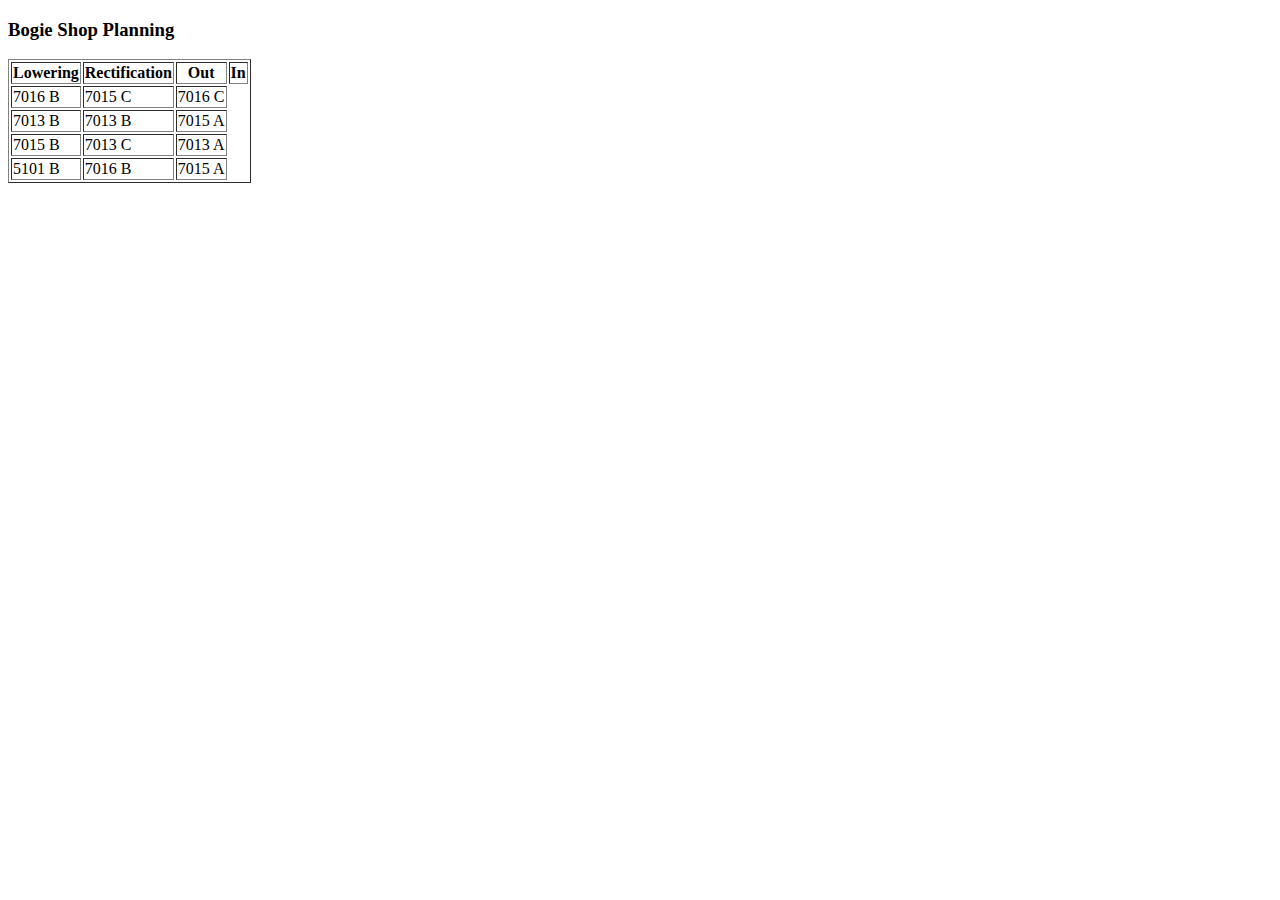
<file: dashboard.html>
<!DOCTYPE html>
<html lang="en">
<head>
    <meta charset="UTF-8">
    <meta http-equiv="X-UA-Compatible" content="IE=edge">
    <meta name="viewport" content="width=device-width, initial-scale=1.0">
    <title>Dashboard</title>
</head>
<body>
    <h3>Bogie Shop Planning</h3>

    <table border="1">
        <thead>
          <tr>
            <th>Lowering</th>
            <th>Rectification</th>
            <th>Out</th>
            <th>In</th>
          </tr>
        </thead>
        <tbody>
          <tr>
            <td>7016 B</td>
            <td>7015 C</td>
            <td>7016 C</td>
          </tr>
          <tr>
            <td>7013 B</td>
            <td>7013 B</td>
            <td>7015 A</td>
          </tr>
          <tr>
            <td>7015 B</td>
            <td>7013 C</td>
            <td>7013 A</td>
          </tr>
          <tr>
            <td>5101 B</td>
            <td>7016 B</td>
            <td>7015 A</td>
          </tr>
        </tbody>
      </table>
      
</body>
</html>
</file>
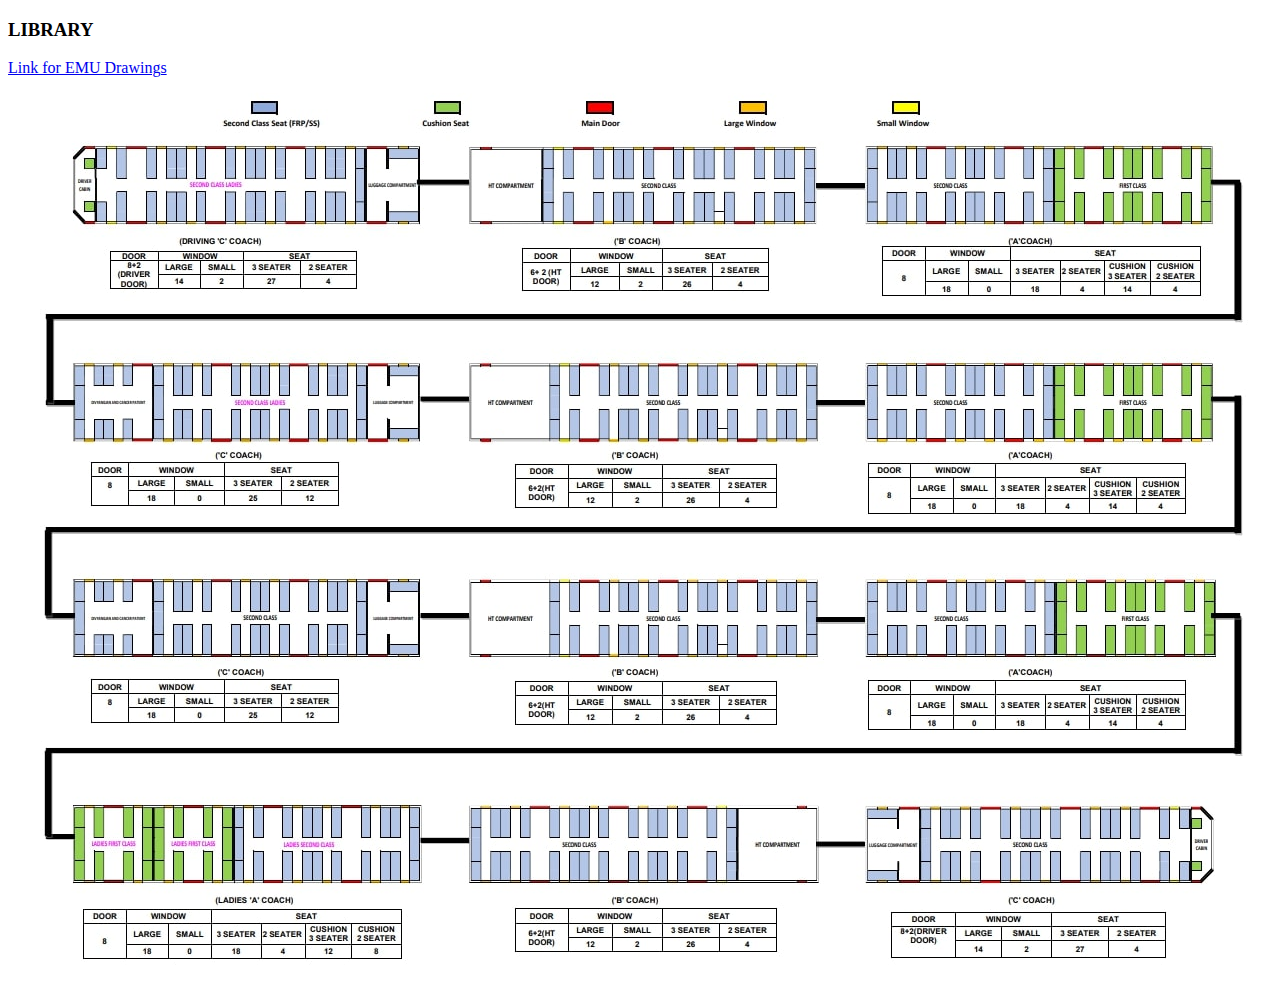
<file: library.html>
<!DOCTYPE html>
<html lang="en">
<head>
    <meta charset="UTF-8">
    <meta http-equiv="X-UA-Compatible" content="IE=edge">
    <meta name="viewport" content="width=device-width, initial-scale=1.0">
    <title>Dashboard</title>
</head>
<body>
    <h3>LIBRARY</h3>
    <a href="https://drive.google.com/drive/folders/16w0wSCgJjX9cAyldxfTc6BqnH3C3CW1V">Link for EMU Drawings</a>
    <br>
    <img src="images/emu-layout.jpg">
</body>

</html>
</file>
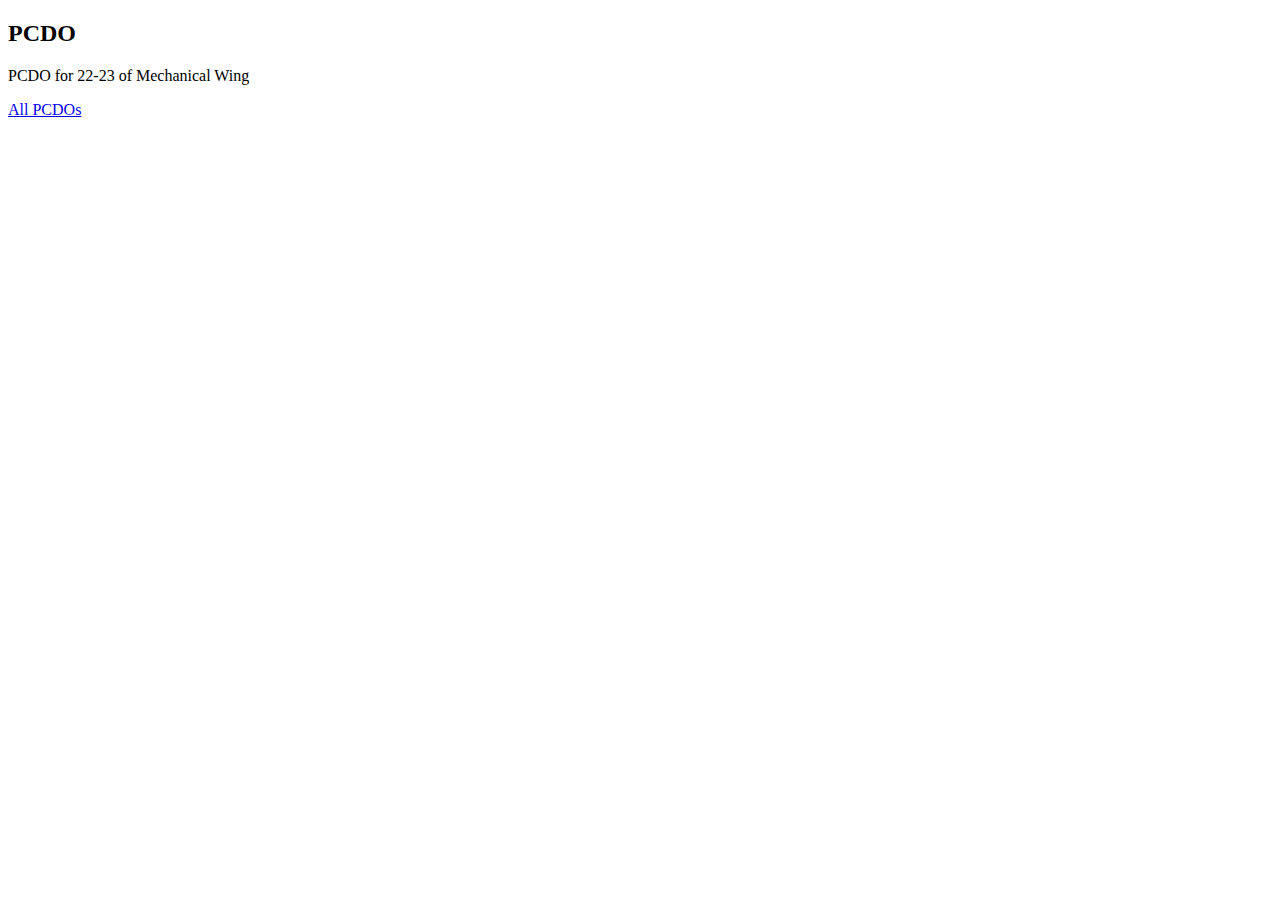
<file: others.html>
<!DOCTYPE html>
<html lang="en">
<head>
    <meta charset="UTF-8">
    <meta http-equiv="X-UA-Compatible" content="IE=edge">
    <meta name="viewport" content="width=device-width, initial-scale=1.0">
    <link rel="stylesheet" href="https://cdnjs.cloudflare.com/ajax/libs/twitter-bootstrap/5.0.2/css/bootstrap.min.css" integrity="sha512-qLy9XKjUNpGnJz5PzRejKU+kkPvJUM6Uf/F6zjM1X9+IzvJxBq3AaRKU6DjqRZMrSYVEUpBL0U6xvq3qYm8lQw==" crossorigin="anonymous" referrerpolicy="no-referrer" />
    <title>Others</title>
</head>
<body>
    <main class="container py-5">
        <div class="row">
            <div class="col-md-6 col-lg-4 mb-4">
                <div class="card">
                    <div class="card-body">
                        <h2 class="card-title">PCDO</h2>
                        <p class="card-text">PCDO for 22-23 of Mechanical Wing</a></p>
                        <a href="https://drive.google.com/drive/folders/1ws3xayhdFR4HRzaJjaq3VCqdicmRz2Y4?usp=share_link">All PCDOs</a>
                    </div>
                </div>
            </div>
        </div>
    </main>
</body>
</html>
</file>
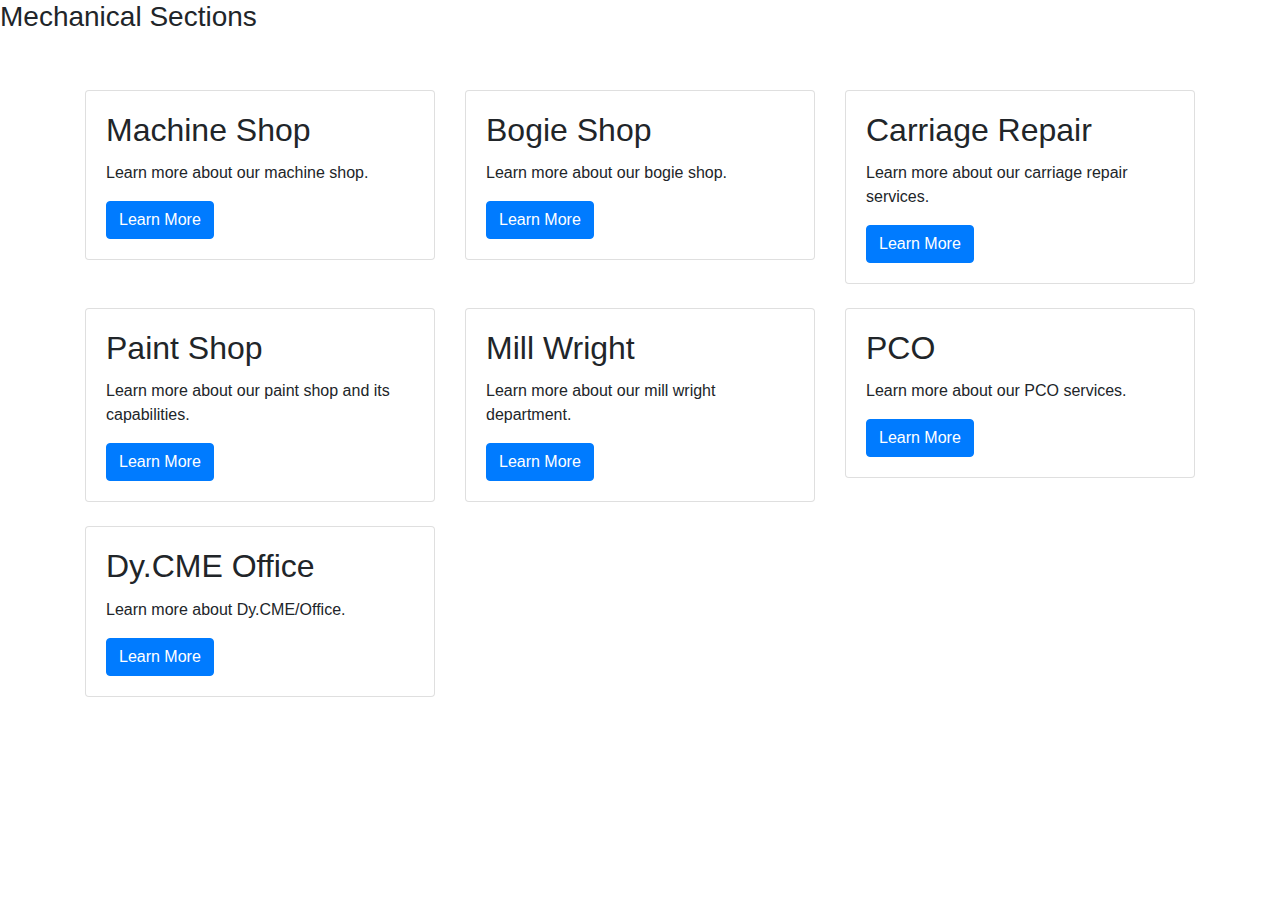
<file: sections.html>
<!DOCTYPE html>
<html lang="en">
<head>
    <meta charset="UTF-8">
    <meta http-equiv="X-UA-Compatible" content="IE=edge">
    <meta name="viewport" content="width=device-width, initial-scale=1.0">
    <title>Sections</title>

    <!-- Bootstrap CSS -->
    <link rel="stylesheet" href="https://stackpath.bootstrapcdn.com/bootstrap/4.3.1/css/bootstrap.min.css"
        integrity="sha384-ggOyR0iXCbMQv3Xipma34MD+dH/1fQ784/j6cY/iJTQUOhcWr7x9JvoRxT2MZw1T"
        crossorigin="anonymous">
</head>
<body>
    <h3> Mechanical Sections</h3>
    <main class="container py-5">
        <div class="row">
            <div class="col-md-6 col-lg-4 mb-4">
                <div class="card">
                    <div class="card-body">
                        <h2 class="card-title">Machine Shop</h2>
                        <p class="card-text">Learn more about our machine shop.</p>
                        <a href="blank.html" class="btn btn-primary">Learn More</a>
                    </div>
                </div>
            </div>
            <div class="col-md-6 col-lg-4 mb-4">
                <div class="card">
                    <div class="card-body">
                        <h2 class="card-title">Bogie Shop</h2>
                        <p class="card-text">Learn more about our bogie shop.</p>
                        <a href="blank.html" class="btn btn-primary">Learn More</a>
                    </div>
                </div>
            </div>
            <div class="col-md-6 col-lg-4 mb-4">
                <div class="card">
                    <div class="card-body">
                        <h2 class="card-title">Carriage Repair</h2>
                        <p class="card-text">Learn more about our carriage repair services.</p>
                        <a href="blank.html" class="btn btn-primary">Learn More</a>
                    </div>
                </div>
            </div>
            <div class="col-md-6 col-lg-4 mb-4">
                <div class="card">
                    <div class="card-body">
                        <h2 class="card-title">Paint Shop</h2>
                        <p class="card-text">Learn more about our paint shop and its capabilities.</p>
                        <a href="blank.html" class="btn btn-primary">Learn More</a>
                    </div>
                </div>
            </div>
            <div class="col-md-6 col-lg-4 mb-4">
                <div class="card">
                    <div class="card-body">
                        <h2 class="card-title">Mill Wright</h2>
                        <p class="card-text">Learn more about our mill wright department.</p>
                        <a href="blank.html" class="btn btn-primary">Learn More</a>
                    </div>
                </div>
            </div>
            <div class="col-md-6 col-lg-4 mb-4">
                <div class="card">
                    <div class="card-body">
                        <h2 class="card-title">PCO</h2>
                        <p class="card-text">Learn more about our PCO services.</p>
                        <a href="blank.html" class="btn btn-primary">Learn More</a>
                    </div>
                </div>
            </div>
            <div class="col-md-6 col-lg-4 mb-4">
                <div class="card">
                    <div class="card-body">
                        <h2 class="card-title">Dy.CME Office</h2>
                        <p class="card-text">Learn more about Dy.CME/Office.</p>
                        <a href="blank.html" class="btn btn-primary">Learn More</a>
                    </div>
                </div>
            </div>
        </div>
    </main>
</body>
</file>
